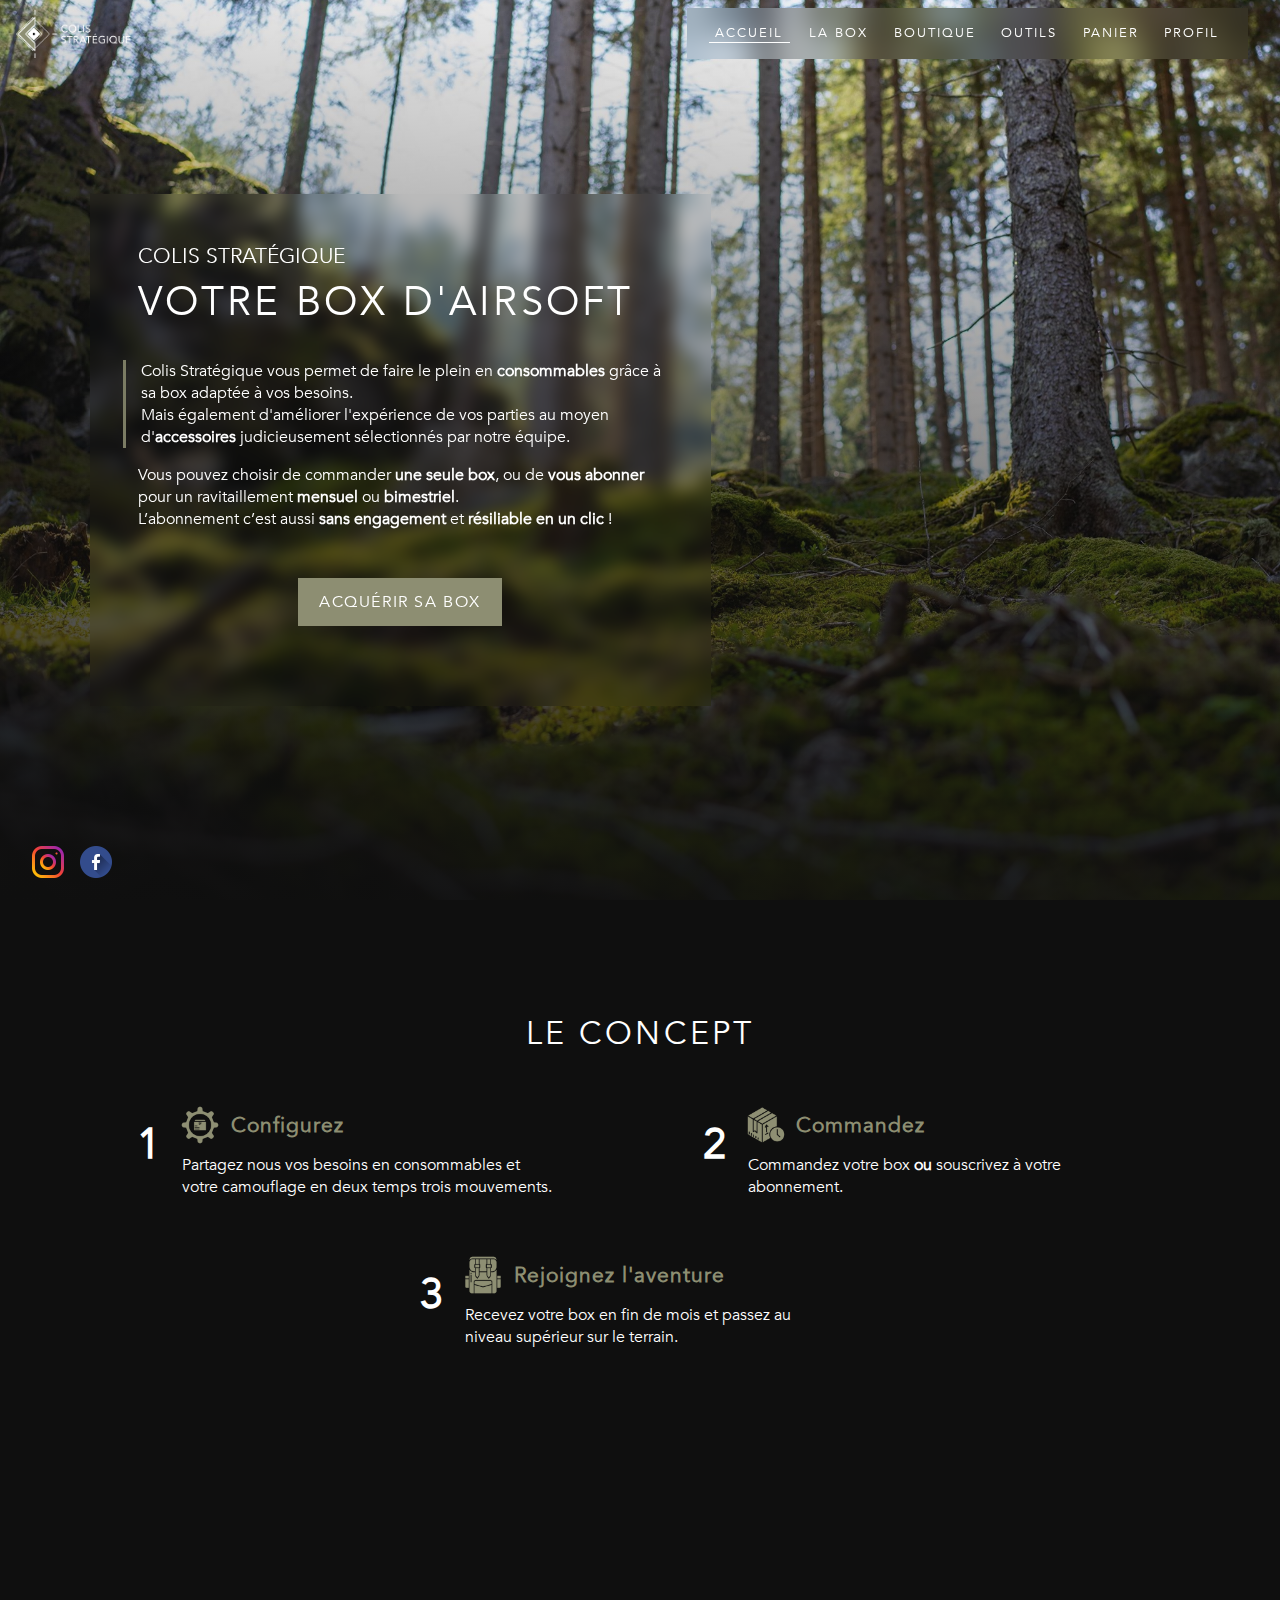
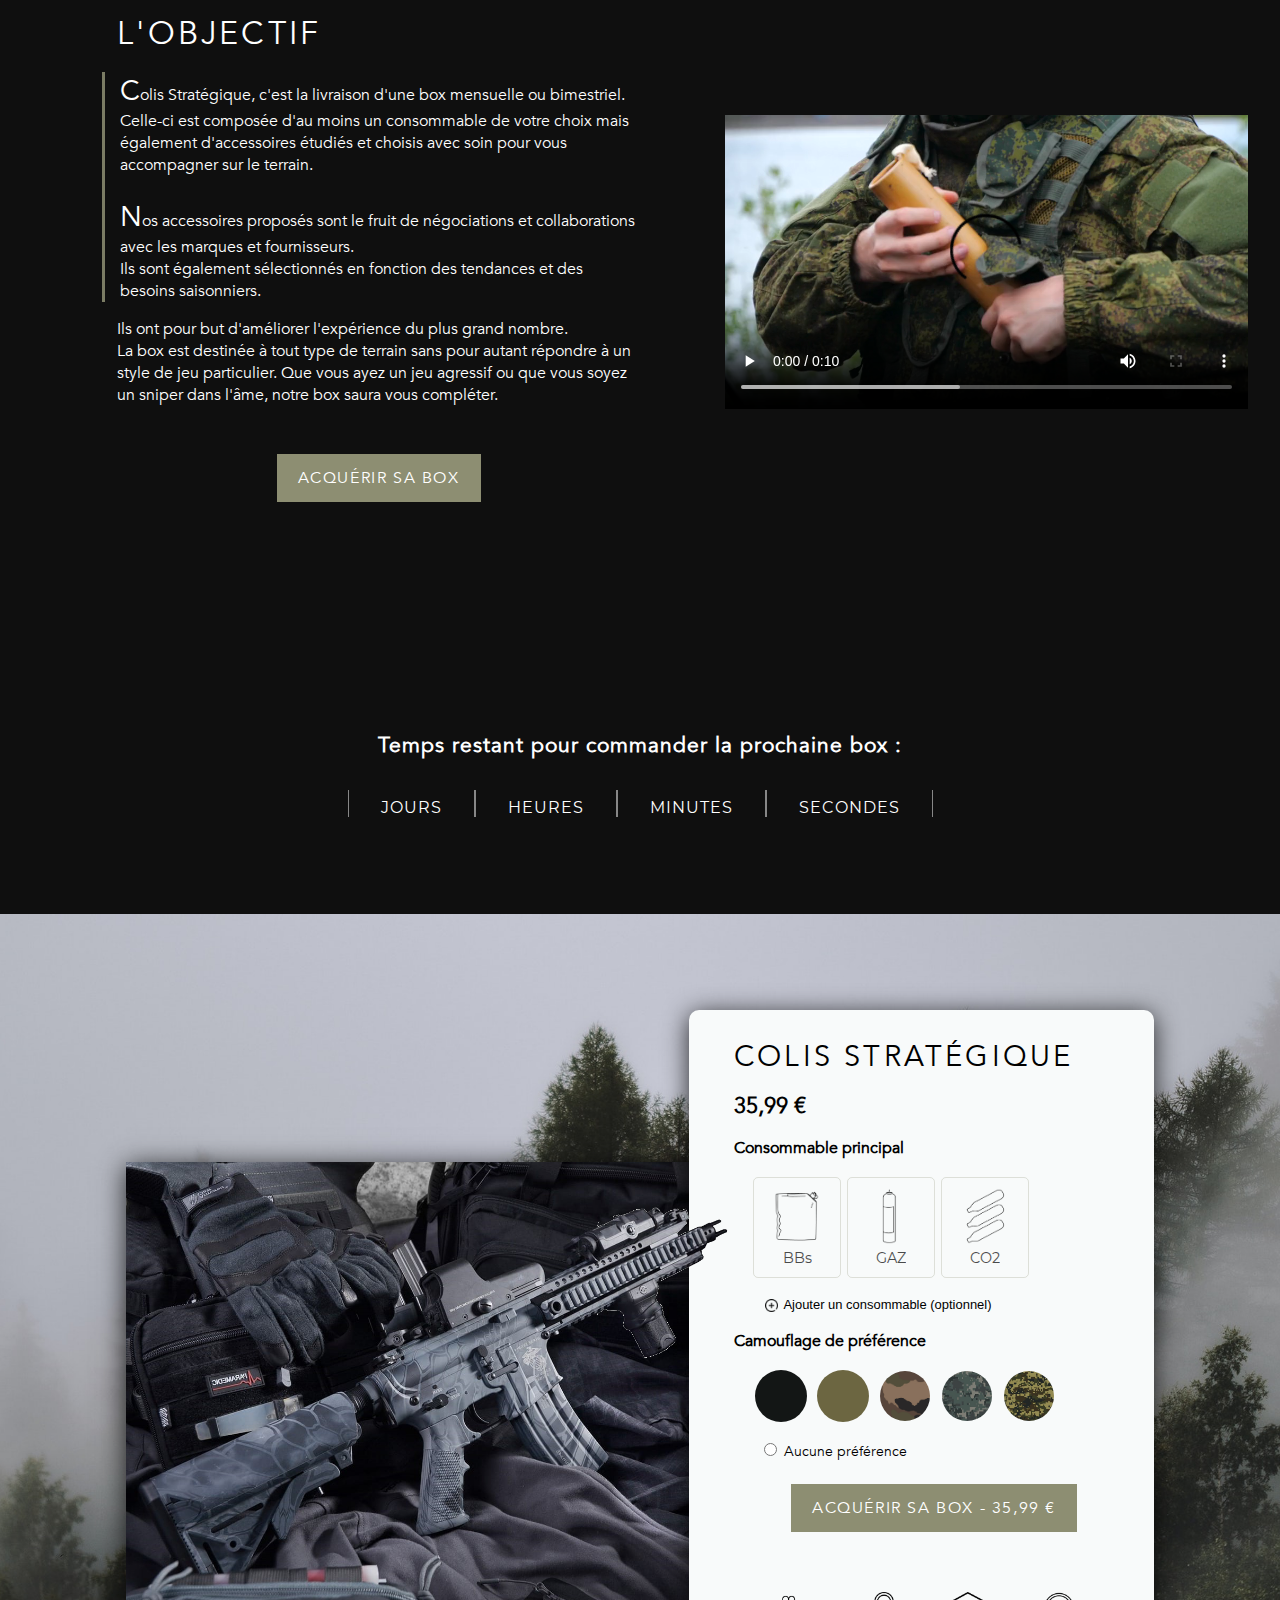
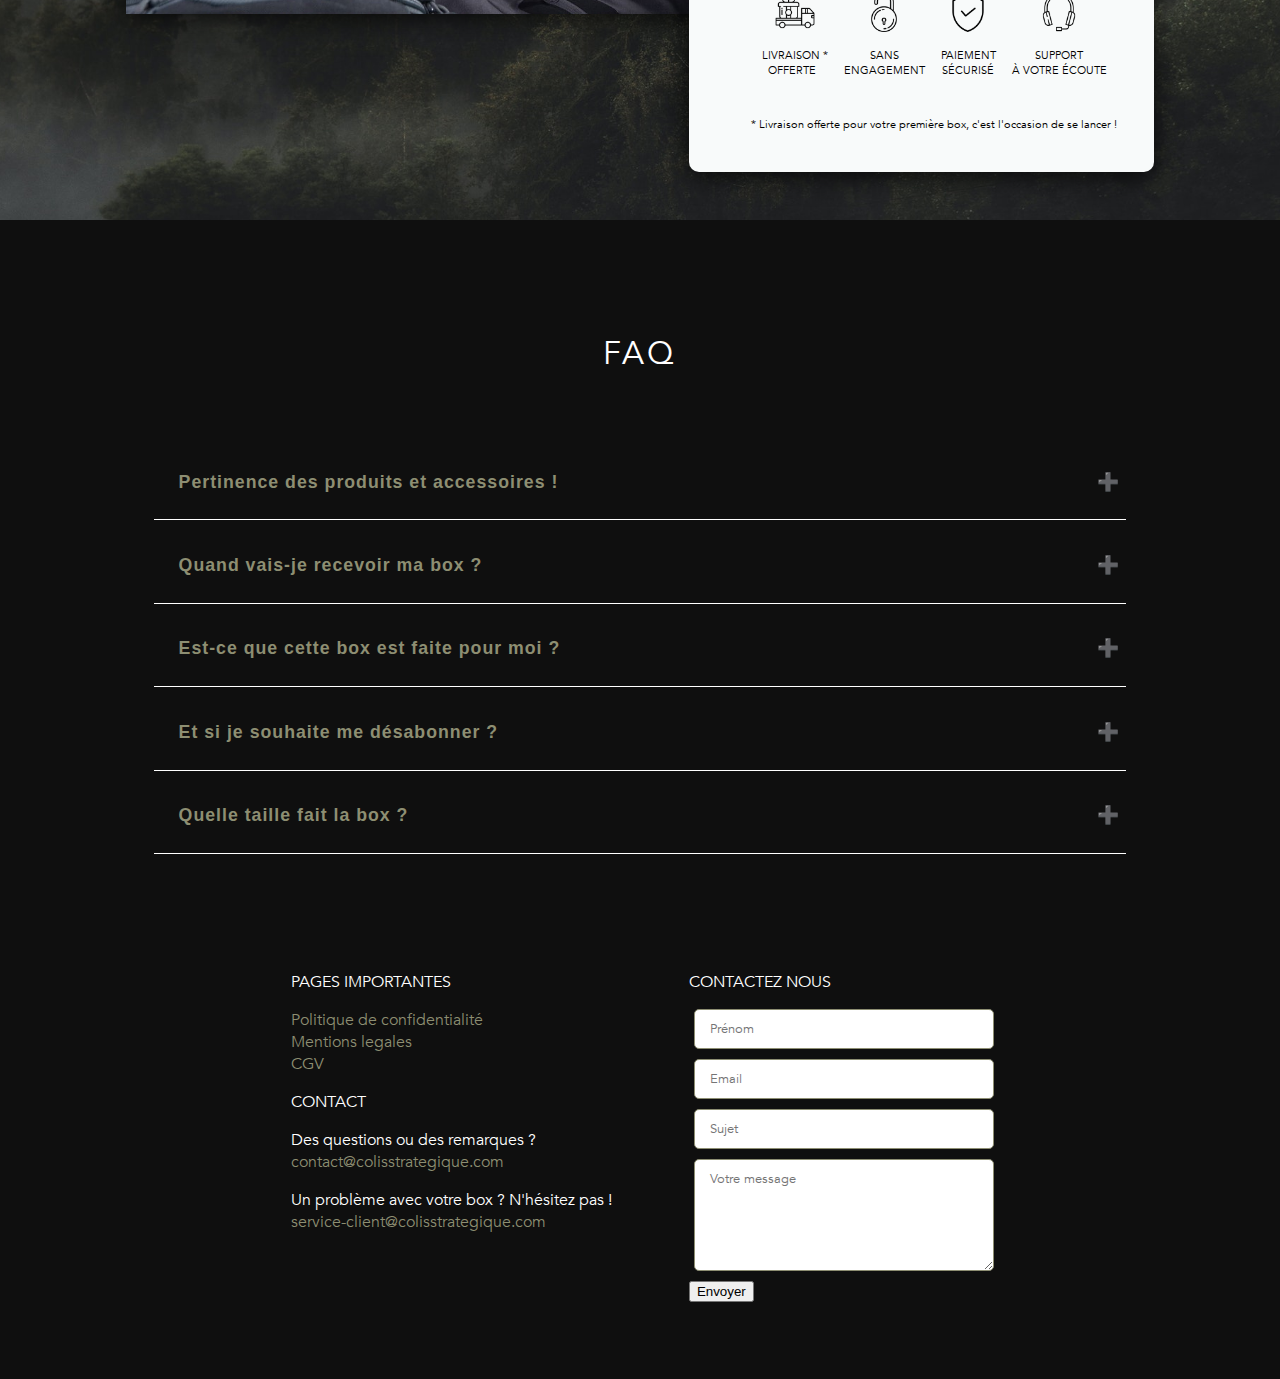
<file: index.html>
<!DOCTYPE html>
<html lang="fr">
<head>
    <meta charset="UTF-8">
    <meta name="viewport" content="width=device-width, initial-scale=1">

    <link rel="stylesheet" href="styles/styles_structure.css">
    <link rel="stylesheet" href="styles/styles_content.css">
    <link rel="stylesheet" href="styles/styles_other.css">
    <link rel="stylesheet" href="styles/styles_config_box_form.css">

    <!-- ANIMATE.CSS -->
    <link rel="stylesheet" href="https://cdnjs.cloudflare.com/ajax/libs/animate.css/4.1.1/animate.min.css"/>

    <!-- icon font awesome -->
    <link rel="stylesheet" href="https://cdnjs.cloudflare.com/ajax/libs/font-awesome/4.7.0/css/font-awesome.min.css">

    <!-- Icons by Flaticon.com ! Thanks to them ! -->

    <title>Title</title>
</head>
<body>

<header id="header">
    <!-- LOGO -->
    <a href=""><img src="pictures/logos/logo_text_blanc.png" alt="Logo Colis Stratégique" id="logo"></a>

    <button class="mobile-nav-toggle"
            aria-controls="primary-navigation"
            aria-expanded="false">
        <span class="sr-only">Menu</span>
    </button>

    <nav>
        <ul id="primary-navigation" data-visible="false" class="primary-navigation">
            <li class="primary-navigation-1 uppercase primary-navigation-current">Accueil</li>
            <li class="primary-navigation-1 uppercase">La box</li>
            <li class="primary-navigation-1 uppercase">Boutique</li>
            <li class="primary-navigation-1 uppercase">Outils</li>
            <li class="primary-navigation-1 uppercase">Panier</li>
            <li class="primary-navigation-1 uppercase">Profil</li>
        </ul>
    </nav>
</header>

<!-- ICON SOCIAL NETWORK -->
<div id="socials-network">
    <a href=""><img src="pictures/logos/instagram.png" alt="Icon Instagramm" class="social-network"></a>
    <a href=""><img src="pictures/logos/facebook.png" alt="Icon Facebook" class="social-network"></a>
</div>

<div id="main-content">

    <!-- PARTIE 1 - USP -->
    <div class="bloc-content usp">
        <div class="partie-gauche">
            <p class="subtitle">COLIS STRATÉGIQUE</p>
            <h1>VOTRE BOX D'AIRSOFT</h1>

            <p class="text-border-left">Colis Stratégique vous permet de faire le plein en
                <b>consommables</b> grâce à sa box adaptée à vos besoins. <br>
                Mais également d'améliorer l'expérience de vos parties
                au moyen d'<b>accessoires</b> judicieusement sélectionnés par notre équipe.</p>

            <p>Vous pouvez choisir de commander <b>une seule box</b>, ou de <b>vous abonner</b> pour
                un ravitaillement <b>mensuel</b> ou <b>bimestriel</b>. <br>
                L’abonnement c’est aussi <b>sans engagement</b> et <b>résiliable en un clic</b> !</p>

            <!-- ICON ANIMATED -->
            <!-- <div class="list-icon-animated">
                <div class="icon-animated-1">
                    <div class="icon-face">1</div>
                    <div class="icon-face">2</div>
                    <div class="icon-face">3</div>
                </div>

                <div class="symbole">+</div>

                <div class="icon-animated-2">
                    <div class="icon-face">1</div>
                    <div class="icon-face">2</div>
                    <div class="icon-face">3</div>
                    <div class="icon-face">4</div>
                </div>

                <div class="symbole">+</div>

                <div class="icon-animated">
                    <div class="icon-face">1</div>
                </div>

                <div class="symbole">=</div>

                <div class="icon-animated">
                    <div class="icon-face">1</div>
                </div>
            </div> -->
            <!-- END ICON ANIMATED -->

            <div class="bloc-content-center">
                <!-- grossir btn, revoir couleurs, rapprocher du texte -->
                <button onclick="location.href='#config-box-partie-droite'" class="button-primary">ACQUÉRIR SA BOX</button>
            </div>
        </div>
    </div>

    <!-- PARTIE 2 - CONCEPT -->
    <div class="bloc-content wrap">
        <h2 class="bloc-content-title">LE CONCEPT</h2>
        <div class="card-concept">
            <div class="card-concept-title">
                <div class="card-concept-number">1</div>
                <img src="pictures/icons/settings.png" alt="icon livraison offerte" class="custom-icon">
                <h3>Configurez</h3>
            </div>
            <div class="card-concept-text">Partagez nous vos besoins en consommables et votre camouflage en deux temps trois mouvements.</div>
        </div>
        <div class="card-concept">
            <div class="card-concept-title">
                <div class="card-concept-number">2</div>
                <img src="pictures/icons/box.png" alt="icon livraison offerte" class="custom-icon">
                <h3>Commandez</h3>
            </div>
            <div class="card-concept-text">Commandez votre box <b>ou</b> souscrivez à votre abonnement.</div>
        </div>
        <div class="card-concept">
            <div class="card-concept-title">
                <div class="card-concept-number">3</div>
                <img src="pictures/icons/backpack.png" alt="icon livraison offerte" class="custom-icon">
                <h3>Rejoignez l'aventure</h3>
            </div>
            <div class="card-concept-text">Recevez votre box en fin de mois et passez au niveau supérieur sur le terrain.</div>
        </div>
    </div>

    <!-- PARTIE 3 - OBJECTIF -->
    <div class="bloc-content">
        <div class="partie-gauche">
            <h2>L'OBJECTIF</h2>
            <p class="text-border-left">
                <span style="font-size: 1.75em">C</span>olis Stratégique, c'est la livraison d'une box mensuelle
                ou bimestriel. Celle-ci est composée d'au moins un consommable de
                votre choix mais également d'accessoires étudiés et choisis avec soin pour vous accompagner sur le terrain.
                <br><br>
                <span style="font-size: 1.75em">N</span>os accessoires proposés sont le fruit de négociations et collaborations avec les
                marques et fournisseurs. <br>
                Ils sont également sélectionnés en fonction des tendances et des besoins saisonniers.</p>
            <p>
                Ils ont pour but d'améliorer l'expérience du plus grand nombre. <br>
                La box est destinée à tout type de terrain sans pour autant répondre à un style de jeu particulier.
                Que vous ayez un jeu agressif ou que vous soyez un sniper dans l'âme, notre box saura vous compléter.
            </p>
            <div class="bloc-content-center">
                <!-- grossir btn, revoir couleurs, rapprocher du texte -->
                <button onclick="location.href='#config-box-partie-droite'" class="button-primary">ACQUÉRIR SA BOX</button>
            </div>
        </div>
        <div class="partie-droite">
            <video id="background-video" controls controlslist="nodownload nofullscreen" preload="metadata"> <!-- poster="image.png" -->
                <source src="./videos/unboxing.mp4" type="video/mp4">
            </video>
        </div>
    </div>

    <!-- PARTIE 4 - TIMER -->
    <div class="bloc-content bloc-content-timer">
        <h3>Temps restant pour commander la <span class="white-space">prochaine box :</span></h3>
        <div id="countdown-next-month">
            <div>
                <div class="countdown-next-month-column">
                    <div id="countdown-day"></div>
                    <div class="countdown-text">JOURS</div>
                </div>
                <div class="countdown-next-month-column">
                    <div id="countdown-hour"></div>
                    <div class="countdown-text">HEURES</div>
                </div>
            </div>
            <div>
                <div class="countdown-next-month-column">
                    <div id="countdown-minute"></div>
                    <div class="countdown-text">MINUTES</div>
                </div>
                <div class="countdown-next-month-column">
                    <div id="countdown-seconde"></div>
                    <div class="countdown-text">SECONDES</div>
                </div>
            </div>
        </div>
    </div>

    <!-- PARTIE 5 - PERSONNALISATION BOX -->
    <div id="config-box-partie-droite" class="bloc-content config-box-content">

        <div class="config-box-partie-gauche">
            <img src="./pictures/table-airsoft.png" alt="Visu box" class="picture-base">
            <img src="./pictures/table-airsoft-calc.png" alt="Visu box" class="picture-superieure">
        </div>

        <div class="config-box-partie-droite">
            <h2>COLIS STRATÉGIQUE</h2>

            <div id="text-prix-box-form" class="prix-config-box">35,99 €</div>

            <!-- CONSO PRINCIPAL -->
            <div class="config-box-produit-content">
                <p><b>Consommable principal</b></p>
                <div class="list-icon-form">
                    <label class="container-icon-form">
                        <input type="radio" name="conso-1">
                        <div onclick="displayBoxDetails(1,1)" id="list-icon-form-img-1-1" class="icon-form">
                            <img src="pictures/icons/form/sachet_bille_noir.png" alt="icon sachet de billes">
                            <p>BBs</p>
                        </div>
                    </label>
                    <label class="container-icon-form">
                        <input type="radio" name="conso-1">
                        <div onclick="displayBoxDetails(1,2)" id="list-icon-form-img-1-2" class="icon-form">
                            <img src="pictures/icons/form/bouteille_gaz_noir.png" alt="icon bouteille gaz">
                            <p>GAZ</p>
                        </div>
                    </label>
                    <label class="container-icon-form">
                        <input type="radio" name="conso-1">
                        <div onclick="displayBoxDetails(1,3)" id="list-icon-form-img-1-3" class="icon-form">
                            <img src="pictures/icons/form/capsule_co2_coir.png" alt="icon capsules co2">
                            <p>CO2</p>
                        </div>
                    </label>
                </div>

                <!-- DETAILS BILLES -->
                <div id="list-icon-form-detail-1-1" class="config-box-details zindex-1">
                    <div class="list-icon-form">
                        <label class="container-icon-form">
                            <input type="radio" name="conso-1-detail">
                            <div class="icon-form">
                                <p>0,20g</p>
                            </div>
                        </label>
                        <label class="container-icon-form">
                            <input type="radio" name="conso-1-detail">
                            <div class="icon-form">
                                <p>0,25g</p>
                            </div>
                        </label>
                        <label class="container-icon-form">
                            <input type="radio" name="conso-1-detail">
                            <div class="icon-form">
                                <p>0,28g</p>
                            </div>
                        </label>
                        <label class="container-icon-form">
                            <input type="radio" name="conso-1-detail">
                            <div class="icon-form">
                                <p>0,32g</p>
                            </div>
                        </label>
                    </div>
                    <!-- PAGE D'AIDE -->
                    <a href="" class="link">Que choisir ?</a>
                </div>

                <!-- DETAILS GAZ -->
                <div id="list-icon-form-detail-1-2" class="config-box-details zindex-1">
                    <div class="list-icon-form">
                        <label class="container-icon-form">
                            <input type="radio" name="conso-1-detail">
                            <div class="icon-form">
                                <p>130 PSI sec</p>
                            </div>
                        </label>
                        <label class="container-icon-form">
                            <input type="radio" name="conso-1-detail">
                            <div class="icon-form">
                                <p>130 PSI lubrifié</p>
                            </div>
                        </label>
                        <label class="container-icon-form">
                            <input type="radio" name="conso-1-detail">
                            <div class="icon-form">
                                <p>150 PSI sec</p>
                            </div>
                        </label>
                        <label class="container-icon-form">
                            <input type="radio" name="conso-1-detail">
                            <div class="icon-form">
                                <p>150 PSI lubrifié</p>
                            </div>
                        </label>
                    </div>
                    <!-- PAGE D'AIDE -->
                    <a href="" class="link">Que choisir ?</a>
                </div>

                <!-- DETAILS CO2 -->
                <div id="list-icon-form-detail-1-3" class="config-box-details zindex-1">
                    <div class="list-icon-form">
                        <label class="container-icon-form">
                            <input type="radio" name="conso-1-detail">
                            <div class="icon-form">
                                <p>x 5</p>
                            </div>
                        </label>
                        <label class="container-icon-form">
                            <input type="radio" name="conso-1-detail">
                            <div class="icon-form">
                                <p>x 10</p>
                            </div>
                        </label>
                        <label class="container-icon-form">
                            <input type="radio" name="conso-1-detail">
                            <div class="icon-form">
                                <p>x 15</p>
                            </div>
                        </label>
                    </div>
                    <!-- PAGE D'AIDE -->
                    <a href="" class="link">Que choisir ?</a>
                </div>

                <!-- AJOUT CONSOMMABLE -->
                <button id="button-add-consommable" onclick="addConsommableBoxForm()" class="link-js">
                    <img src="./pictures/plus.png" alt="icon ajouter un consommable" class="icon-text">
                    Ajouter un consommable (optionnel)
                </button>
            </div>

            <!-- CONSO SUPPLEMENTAIRE -->
            <div id="config-box-conso-supplementaire" class="config-box-produit-content config-box-supplementaire zindex-1">
                <p><b>Consommable supplémentaire (optionnel)</b></p>
                <div class="list-icon-form">
                    <label class="container-icon-form">
                        <input type="radio" name="conso-2">
                        <div onclick="displayBoxDetails(2,1)" class="icon-form">
                            <img src="pictures/icons/form/sachet_bille_noir.png" alt="icon sachet de billes">
                            <p>BBs</p>
                        </div>
                    </label>
                    <label class="container-icon-form">
                        <input type="radio" name="conso-2">
                        <div onclick="displayBoxDetails(2,2)" class="icon-form">
                            <img src="pictures/icons/form/bouteille_gaz_noir.png" alt="icon bouteille gaz">
                            <p>GAZ</p>
                        </div>
                    </label>
                    <label class="container-icon-form">
                        <input type="radio" name="conso-2">
                        <div onclick="displayBoxDetails(2,3)" class="icon-form">
                            <img src="pictures/icons/form/capsule_co2_coir.png" alt="icon capsules co2">
                            <p>CO2</p>
                        </div>
                    </label>
                </div>

                <!-- DETAILS BILLES -->
                <div id="list-icon-form-detail-2-1" class="config-box-details zindex-1">
                    <div class="list-icon-form">
                        <label class="container-icon-form">
                            <input type="radio" name="conso-2-detail">
                            <div class="icon-form">
                                <p>0,20g</p>
                            </div>
                        </label>
                        <label class="container-icon-form">
                            <input type="radio" name="conso-2-detail">
                            <div class="icon-form">
                                <p>0,25g</p>
                            </div>
                        </label>
                        <label class="container-icon-form">
                            <input type="radio" name="conso-2-detail">
                            <div class="icon-form">
                                <p>0,28g</p>
                            </div>
                        </label>
                        <label class="container-icon-form">
                            <input type="radio" name="conso-2-detail">
                            <div class="icon-form">
                                <p>0,32g</p>
                            </div>
                        </label>
                    </div>
                    <!-- PAGE D'AIDE -->
                    <a href="" class="link">Que choisir ?</a>
                </div>

                <!-- DETAILS GAZ -->
                <div id="list-icon-form-detail-2-2" class="config-box-details zindex-1">
                    <div class="list-icon-form">
                        <label class="container-icon-form">
                            <input type="radio" name="conso-2-detail">
                            <div class="icon-form">
                                <p>130 PSI sec</p>
                            </div>
                        </label>
                        <label class="container-icon-form">
                            <input type="radio" name="conso-2-detail">
                            <div class="icon-form">
                                <p>130 PSI lubrifié</p>
                            </div>
                        </label>
                        <label class="container-icon-form">
                            <input type="radio" name="conso-2-detail">
                            <div class="icon-form">
                                <p>150 PSI sec</p>
                            </div>
                        </label>
                        <label class="container-icon-form">
                            <input type="radio" name="conso-2-detail">
                            <div class="icon-form">
                                <p>150 PSI lubrifié</p>
                            </div>
                        </label>
                    </div>
                    <!-- PAGE D'AIDE -->
                    <a href="" class="link">Que choisir ?</a>
                </div>

                <!-- DETAILS CO2 -->
                <div id="list-icon-form-detail-2-3" class="config-box-details zindex-1">
                    <div class="list-icon-form">
                        <label class="container-icon-form">
                            <input type="radio" name="conso-2-detail">
                            <div class="icon-form">
                                <p>x 5</p>
                            </div>
                        </label>
                        <label class="container-icon-form">
                            <input type="radio" name="conso-2-detail">
                            <div class="icon-form">
                                <p>x 10</p>
                            </div>
                        </label>
                        <label class="container-icon-form">
                            <input type="radio" name="conso-2-detail">
                            <div class="icon-form">
                                <p>x 15</p>
                            </div>
                        </label>
                    </div>
                    <!-- PAGE D'AIDE -->
                    <a href="" class="link">Que choisir ?</a>
                </div>

                <!-- CHECKBOX INCLUED IN SUBSCRIB -->
                <div style="margin: 1rem 0; padding-left: 25px">
                    <input type="checkbox" id="inclued-in-subscription" name="inclued-in-subscription">
                    <label for="inclued-in-subscription">Inclure ce consommable dans chaque box <br>(applicable pour l'abonnement)</label>
                </div>

                <!-- DELETE CONSOMMABLE SUPPLEMENTAIRE -->
                <button id="button-delete-consommable" onclick="deleteConsommableBoxForm()" class="link-js">
                    <img src="./pictures/minus.png" alt="icon supprimer un consommable" class="icon-text">
                    Supprimer ce consommable
                </button>
            </div>

            <!-- CAMO -->
            <div id="config-box-camo" class="config-box-produit-content">
                <p><b>Camouflage de préférence</b></p>

                <div class="list-icon-form">
                    <label class="container-icon-form">
                        <input type="radio" name="camo">
                        <div onclick="selectCamo(0)" class="icon-form-camo camo-black"></div>
                    </label>
                    <label class="container-icon-form">
                        <input type="radio" name="camo">
                        <div onclick="selectCamo(1)" class="icon-form-camo camo-green"></div>
                    </label>
                    <label class="container-icon-form">
                        <input type="radio" name="camo">
                        <div onclick="selectCamo(2)" class="icon-form-camo">
                            <img src="./pictures/camo-ce.jpg" alt="camouflage CE">
                        </div>
                    </label>
                    <label class="container-icon-form">
                        <input type="radio" name="camo">
                        <div onclick="selectCamo(3)" class="icon-form-camo">
                            <img src="./pictures/camo-usa-army.jpg" alt="camouflage usa">
                        </div>
                    </label>
                    <label class="container-icon-form">
                        <input type="radio" name="camo">
                        <div onclick="selectCamo(4)" class="icon-form-camo">
                            <img src="./pictures/camo-russian-army.jpg" alt="camouflage russian">
                        </div>
                    </label>
                </div>

                <!-- CHECKBOX NO PREFERENCE -->
                <div style="margin-top: 1rem; padding-left: 25px">
                    <input onclick="selectCamo(-1)" type="radio" id="no-camo-preference" name="camo">
                    <label for="no-camo-preference">Aucune préférence</label>
                </div>

            </div>

            <!-- BUTTON ACHETER -->
            <div class="bloc-button">
                <!-- grossir btn, revoir couleurs, rapprocher du texte -->
                <button class="button-primary">ACQUÉRIR SA BOX - <span class="prix-config-box white-space">35,99 €</span></button>
            </div>

            <!-- ICONS DE GARANTIE -->
            <div class="list-icon">
                <div class="icon-card">
                    <img src="pictures/icons/truck-black.png" alt="icon livraison offerte" class="custom-icon">
                    <p class="titre-icon">LIVRAISON *<br>OFFERTE &nbsp</p>
                </div>
                <div class="icon-card">
                    <img src="pictures/icons/unlock-black.png" alt="icon sans engagement" class="custom-icon">
                    <p class="titre-icon">SANS<br>ENGAGEMENT</p>
                </div>
                <div class="icon-card">
                    <img src="pictures/icons/security-black.png" alt="icon paiement securise" class="custom-icon">
                    <p class="titre-icon">PAIEMENT<br>SÉCURISÉ</p>
                </div>
                <div class="icon-card">
                    <img src="pictures/icons/headset-black.png" alt="icon support a votre ecoute" class="custom-icon">
                    <p class="titre-icon">SUPPORT<br>À VOTRE ÉCOUTE </p>
                </div>
            </div>

            <div class="bloc-text-center" style="font-size: 0.75em">
                * Livraison offerte pour votre première box, c'est l'occasion de se lancer !
            </div>

        </div>

    </div>

    <!-- PARTIE 6 - FAQ -->
    <div class="bloc-content wrap">
        <h2 class="bloc-content-title">FAQ</h2>

        <div class="bloc-content-collaps">
            <div class="bloc-content-collaps-part">
                <button type="button" class="collaps"><h3>Pertinence des produits et <span class="white-space">accessoires !</span></h3></button>
                <div class="collaps-content">
                    <p class="text-border-left">
                        Toutes billes => bio
                        Accessoires adaptés à tout terrains (Forêts, CQB, … )
                        L'objectif est de répondre aux besoins du plus grand nombre sans favoriser des styles de jeu.
                        Vous ne recevrez donc jamais de chargeurs et accessoires spécifiques à un type de réplique ou style de jeu (exemple, une gillie).
                        De même, nous sélectionnons des équipements propice à la période de l’année.
                        Par exemple, vous ne recevrez donc jamais de pancho en juillet !
                    </p>
                </div>
            </div>

            <div class="bloc-content-collaps-part">
                <button type="button" class="collaps"><h3>Quand vais-je recevoir <span class="white-space">ma box ?</span></h3></button>
                <div class="collaps-content">
                    <p class="text-border-left">
                        Si vous vous abonnez entre le 1 et le 10 du mois vous recevrez la box du mois en cours. Si vous vous abonnez après le 10 du mois vous recevrez la box du mois suivant.

                        Les box arrivent généralement entre le 20 et le 25 de chaque mois.

                        Par exemple si vous vous abonnez le 8 février vous recevrez votre première box entre le 20 et le 25 février.
                        Si vous vous abonnez le 17 février vous recevrez votre première box entre le 20 et le 25 mars.
                    </p>
                </div>
            </div>

            <div class="bloc-content-collaps-part">
                <button type="button" class="collaps"><h3>Est-ce que cette box est faite <span class="white-space">pour moi ?</span></h3></button>
                <div class="collaps-content">
                    <p class="text-border-left">
                        Vous êtes un passionné d’airsoft qui consomme au moins un sachet de bille par mois ?

                        Dans ce cas nous pensons que notre offre peut vous intéresser.

                        Vous voulez vous faire votre propre avis ?
                        Vous pouvez tester notre ravitaillement pendant 1 mois seulement sans engagement ! Parfait !
                    </p>
                </div>
            </div>

            <div class="bloc-content-collaps-part">
                <button type="button" class="collaps"><h3>Et si je souhaite me <span class="white-space">désabonner ?</span></h3></button>
                <div class="collaps-content">
                    <p class="text-border-left">

                    </p>
                </div>
            </div>

            <div class="bloc-content-collaps-part">
                <button type="button" class="collaps"><h3>Quelle taille fait la box ?</h3></button>
                <div class="collaps-content">
                    <p class="text-border-left">
                        La taille de votre colis stratégique peut varier selon la taille des accessoires ou de vos consommables.

                        En générale, la taille sera de :
                        Au maximum, la taille sera de :

                        Par conséquent le colis ne rentre pas dans la majorité des boîtes aux lettres. Colis Stratégique vous conseille donc de vous le faire livrer en point relais !
                    </p>
                </div>
            </div>
        </div> <!-- bloc-content-collaps -->
    </div> <!-- bloc-content -->

    <!-- FOOTER -->
    <div id="footer">
        <div>
            <p>PAGES IMPORTANTES</p>
            <p>
                <a href="" class="link">Politique de confidentialité</a><br>
                <a href="" class="link">Mentions legales</a><br>
                <a href="" class="link">CGV</a><br>
            </p>

            <p>CONTACT</p>
            <p>Des questions ou des remarques ? <br>
                <span style="color: #8D8E72">contact@colisstrategique.com</span></p>
            <p>Un problème avec votre box ? N'hésitez pas ! <br>
                <span style="color: #8D8E72">service-client@colisstrategique.com</span></p>
        </div>

        <div class="form-contact">
            <form>
                <p>CONTACTEZ NOUS</p>
                <input type="text" class="form-control" id="contact-form-prenom" placeholder="Prénom">
                <input type="email" class="form-control" id="contact-form-email" placeholder="Email">
                <input type="text" class="form-control" id="contact-form-sujet" placeholder="Sujet">
                <textarea class="form-control" id="contact-form-message" placeholder="Votre message" rows="5"></textarea>
                <button type="submit" class="btn btn-primary">Envoyer</button>
            </form>
        </div>
    </div>

</div>

    <!-- JAVASCRIPT -->
    <script src="script.js" defer></script>
    <script src="nav.js" defer></script>

</body>
</html>
</file>
<file: styles/styles_structure.css>
@font-face {
    font-family: "mainFont";
    src: url("../Fonts/Avenir.ttc");
}

@font-face {
    font-family: "fontTimer";
    src: url("../Fonts/Montserrat-Regular.ttf");
}

:root {
    --main-color: #8D8E72;
    --secondary-color: #EA820B;

    --font-color: #fff;

    --background-color: #0F0F0F; /* #060301 */
}

html, body {
    font-family: "mainFont";
    height: 100%;
    margin: 0;
    padding: 0;
    scroll-behavior: smooth;
}

body {
    overflow-x: hidden;
}

/* POLICES */
h1 {
    font-size: 2.5rem;
    font-weight: 100;
    letter-spacing: 0.2rem;
    margin: 0.1em 0 0.75em 0;
}

h2 {
    font-size: 2em;
    font-weight: 100;
    letter-spacing: 0.2rem;
    margin: 0.5em 0;
}

h3 {
    font-size: 1.33em;
    letter-spacing: 1px;
    color: var(--main-color);
}

p {
    font-size: 1rem;
}

hr {
    opacity: 0.25;
}

.subtitle {
    margin: 0 0 0 0;
    font-size: 1.3rem;
}

.uppercase {
    text-transform: uppercase;
}

ul {
    margin: 0;
    padding: 0;
}

@media screen and (max-width: 480px){
    h1 {font-size: 2.25rem;}

    h2 {font-size: 1.75em;}

    h3 {font-size: 1.25em;}

    .subtitle {font-size: 1.2rem;}
}

/* NAVBAR */
#header {
    position: fixed;
    top: 0;
    width: 100%;
    padding: 0.5rem 1rem;
    display: flex;
    justify-content: space-between;
    align-items: center;
    color: var(--font-color);
    overflow: hidden;
    z-index: 51;

    background-color: transparent;
    transition: background-color 0.3s linear;
}

#header a {
    display: flex;
    align-items: center;
}

.mobile-nav-toggle {
    display: none;
}

.primary-navigation {
    display: flex;
    letter-spacing: 2px;
    list-style-type: none;
    padding: 1rem;
    backdrop-filter: blur(1rem);
}

.primary-navigation-1 {
    font-size: 0.8rem;
    padding: 0 0.5em;
    margin: 0 0.5em;
    border-bottom: 1px solid rgba(255, 255, 255, 0);
}

.primary-navigation-current {
    border-bottom: 1px solid #fff;
}

/* LOGO */
#logo {
    height: 3rem;
}

/* SOCIAL NETWORK */
#socials-network {
    position: fixed;
    bottom: 1rem;
    left: 1rem;
    display: flex;
    flex-direction: row;
    z-index: 51;
}

.social-network {
    height: 2rem;
    padding: 0 0 0 1rem;
}

@media screen and (min-width: 850px) {
    .primary-navigation {
        margin-right: 3rem;
    }

    .primary-navigation-1 {
        transition: 1s;
    }

    .primary-navigation-1:hover {
        cursor: pointer;
        border-bottom: 1px solid rgba(255, 255, 255, 1);
    }
}

@media screen and (max-width: 849px) {

    #logo {
        height: 3rem;
    }

    .primary-navigation {
        position: fixed;
        right: 0;
        inset: 0 0 0 40%;
        flex-direction: column;
        padding: min(30vh, 10rem) 2em;
        background: rgba(15, 15, 15, 0.95); /* rgba(34, 27, 27, 0.95) */
        z-index: 1000;

        transform: translateX(100%);
        transition: transform 500ms ease-out;
    }

    .primary-navigation[data-visible="true"] {
        transform: translateX(0%);
    }

    .primary-navigation-1 {
        padding: 1.5rem 0 0.5rem 0;
        text-align: center;
        font-size: 1rem;
    }

    .primary-navigation-1:hover {
        color: var(--main-color);
    }

    .mobile-nav-toggle {
        display: block;
        position: absolute;
        top: 1rem;
        right: 4rem;
        background-color: transparent;
        background-image: url("../pictures/menu.png");
        background-size: cover;
        background-repeat: no-repeat;
        width: 2rem;
        border: 0;
        aspect-ratio: 1;
        z-index: 9999;
    }

    .mobile-nav-toggle[aria-expanded="true"] {
        background-image: url("../pictures/close.png");
    }

    #socials-network {
        width: 100%;
        backdrop-filter: blur(0.5rem);
        justify-content: center;
        bottom: 0;
        left: 0;
    }

    .social-network {
        height: 1.75rem;
        padding: 0.5rem 0.25rem 0rem 0.25rem;
    }

    /* for browser which support backdrop-filter */
    @supports (backdrop-filter: blur(1rem)) {
        .primary-navigation {
            background: rgba(34, 27, 27, 0.7);
            backdrop-filter: blur(1rem);
        }
    }
}

/* ANIMATION MANAGEMENT */
/* cancel animation during resize windows */
.resize-animation-stopper * {
    transition: none !important;
    animation: none !important;
}

/* BUTTONS */
.bloc-button {
    padding: 0.5em 0 2.5em 0;
    text-align: center;
}

.button-primary {
    text-transform: uppercase;
    text-decoration: none;
    cursor: pointer;
    background-color: #8D8E72;
    border: solid 1px transparent;
    font-family: "mainFont";
    font-size: 1rem;
    color: white;
    letter-spacing: 0.1em;
    margin: 1em;
    padding: 0.75em 1.25em;

    transition: background-color 0.3s linear;
}

.button-primary:hover {
    background-color: white;
    color: #8D8E72;
    transition: background-color 0.3s linear;
}

.button-secondary {
    text-transform: uppercase;
    text-decoration: none;
    cursor: pointer;
    background-color: #8D8E72;
    border: solid 1px transparent;
    font-family: "mainFont";
    font-size: 1rem;
    color: white;
    letter-spacing: 0.1em;
    margin: 1em;
    padding: 0.75em 1.25em;

    transition: background-color 0.3s linear;
}

.button-secondary:hover {
    background-color: white;
    color: #8D8E72;
    transition: background-color 0.3s linear;
}
</file>
<file: styles/styles_content.css>
/* MAIN CONTENT */
#main-content {
    margin: 0;
    background-color: var(--background-color);
}

.bloc-content {
    margin: 0; /* 3% 0 5% 0 */
    padding: 6rem 2rem 3rem 2rem;
    display: flex;
    flex-direction: row;
    flex-wrap: nowrap;
    justify-content: space-evenly;
    align-items: center;
    color: var(--font-color);

    transition: all 0.5s linear;
}

.partie-gauche {
    width: 50%;
    max-width: 525px;
    margin: max(5rem, 5%) max(1rem, 7%); /* 0 45px 0 50px */
    /*color: var(--font-color);*/
    flex-grow: 1;
    z-index: 1;

    transition: all 0.5s linear;
}

.partie-gauche img {
    width: 100%;
    border-radius: 10px;
}

.partie-droite {
    width: 50%;

    max-width: 600px;
    color: white;
    flex-grow: 1;
    z-index: 1;
}

.wrap {
    flex-wrap: wrap;
}

.flex-row {
    display: flex;
    flex-direction: row;
}

.flex-column {
    display: flex;
    flex-direction: column;
}

.bloc-text-center {
    text-align: center;
}

.bloc-content-center {
    width: 100%;
    text-align: center;
    padding: 1rem 0;
}

.bloc-content-title {
    width: 100%;
    text-align: center;
    color: white;
}

.sous-text {
    font-size: 80%;
    margin-top: 0;
    margin-bottom: 25px;
}

.sous-text a {
    text-decoration: none;
    color: #8D8E72;
    font-style: italic;
}

@media screen and (max-width: 1024px) {
    .partie-gauche {
        padding-inline: 2rem;
    }
}

/* USP */
.usp{
    min-height: 100vh;
    padding: 0;
    justify-content: flex-start;

    /* linear-gradient(90deg, rgba(0,0,0,0.5) 55%, rgba(0,0,0,0.3) 100%) */
    background-image: linear-gradient(186deg, rgba(0,0,0,0) 0%, rgba(15,15,15,1) 100%),
    url("../pictures/forest.png");
    background-position: center;
    background-repeat: no-repeat;
    background-size: cover;
}

.usp .partie-gauche {
    padding: min(3rem, 7%);
    /*margin: max(5rem, 7%) max(3rem, 7%);*/
    -webkit-backdrop-filter: blur(0.5rem);
    backdrop-filter: blur(0.5rem);
    /*min-width: 300px;*/
}

@media screen and (max-width: 1024px) {
    .bloc-content {
        padding-left: 0;
        padding-right: 0;
        flex-wrap: wrap;
        transition: all 0.5s linear;
    }

    .partie-gauche {
        margin-top: 3rem;
        margin-bottom: 2rem;
    }
}

/* CONCEPT */
.card-concept {
    display: flex;
    flex-direction: column;
    min-width: 240px;
    max-width: 400px;
    margin: 0.5em 0.5em;
    padding: 1em 2em;

}

.card-concept-title {
    display: flex;
    flex-direction: row;
    align-items: center;
}

.card-concept-title h3 {
    margin: 0;
    padding: 0 0 0 0.5em;
    color: #8D8E72;
}

.card-concept-number {
    position: relative;
    font-size: 2.65em;
    font-weight: bold;
    color: white;
    left: -20px;
    top: 20px;
}

.card-concept-text {
    padding: 0 0 0 25px;
    color: white;
}

@media screen and (max-width: 480px) {
    .card-concept {
        margin: 0;
        padding: 1.5rem 7%;
    }

    .card-concept-number {
        display: none;
    }

    .card-concept-text {
        padding: 0.5rem;
        padding-left: 25px;
    }
}

/* TIMER */

.bloc-content-timer {
    padding: 3rem 2rem 7% 2rem;
    flex-direction: column;
    justify-content: center;
    text-align: center;
    position: relative;
}

.bloc-content-timer h3 {
    color: white;
}

#countdown-next-month {
    font-family: "fontTimer";
    font-variant-numeric: tabular-nums;
    font-size: 300%;
    max-font-size: 4rem;
    letter-spacing: 5px;
}

#countdown-next-month, #countdown-next-month > div {
    display: flex;
    flex-direction: row;
    flex-wrap: wrap;
    justify-content: center;
}

.countdown-next-month-column {
    margin: 0.5rem 0;
    border-inline: solid 1px rgba(255, 255, 255, 0.5);
}

.countdown-next-month-column div {
    text-align: center;
    margin: 0 2rem;
}

.countdown-text {
    padding-top: 0.5rem;
    font-size: 1rem;
    letter-spacing: 1px;
}

@media screen and (max-width: 480px){
    .bloc-content-timer {
        padding-left: 5%;
        padding-right: 5%;
    }

    #countdown-next-month {
        font-size: 2rem;
        letter-spacing: 0.1rem;
    }

    #countdown-next-month, #countdown-next-month > div {
        flex-wrap: wrap;
    }

    .countdown-next-month-column {
        border-inline: none;
    }

    .countdown-next-month-column div {
        margin: 0.5rem;
    }

    .countdown-text {
        padding-top: 0.2rem;
        font-size: 0.7rem;
        letter-spacing: 1px;
    }
}

/* FAQ - COLLAPS */
.bloc-content-collaps {
    width: min(80%, 1000px); /* prend la valeur la plus petite */
    margin-top: 5vh;
}

.bloc-content-collaps-part {
    border-bottom: 1px solid #fff;
    margin: 0 0;
    padding: 1em 0 0.5em 0;
}

.collaps {
    cursor: pointer;
    width: 100%;
    text-align: left;
    color: #fff;
    border: none;
    outline: none;
    background-color: var(--background-color);
    padding-left: 25px;
}

.collaps h3 {
    padding-right: 2.5rem;
}

.collaps h3:after {
    content: '\02795'; /* Unicode character for "plus" sign (+) */
    color: #fff;
    float: right;
    margin-right: -2.5rem;
}

/* Add a background color to the button if it is clicked on (add the .active class with JS), and when you move the mouse over it (hover) */
.active, .collaps:hover {
    /*background-color: #ccc;*/
}

.active h3:after {
    content: "\2796"; /* Unicode character for "minus" sign (-) */
}

/* Style the collapsible content. Note: hidden by default */
.collaps-content {
    overflow: hidden;
    padding: 0 20px;
    max-height: 0;
    transition: max-height 0.2s ease-out;
}

/* FOOTER */
#footer {
    display: flex;
    flex-direction: row;
    flex-wrap: wrap;
    justify-content: center;
    color: #ffffff;

    padding: 2% 5% max(2%, 50px) 5%;

    font-size: 90%;
}

#footer div {
    padding: 3vh 3vw;
}
</file>
<file: styles/styles_other.css>
/* ICONS */
.list-icon {
    display: flex;
    flex-wrap: wrap;
    justify-content: center;
    margin: 0 0 5% 0;
}

.icon-card {
    text-align: center;
    padding: 2% 2%; /* 0 1em */
}

.custom-icon{
    width: 40px;
    height: 40px;
}

.titre-icon{
    font-size: 0.75em;
}

.icon-text {
    height: 1em;
    margin: 0 0.2em -0.2em 0;
}

/* ICON ANIMATED */

.list-icon-animated {
    display: flex;
    flex-direction: row;
    align-items: center;
    justify-content: center;
}

.icon-animated {
}

.icon-face {
    width: 50px;
    height: 50px;
    background: red;
    margin: 1rem;
    color: white;
    text-align: center;
    display: none;

    --animate-duration: 1s
}

/* VIDEO */
#background-video {
    max-width: 100%;
}

/* PICTURIES */

/* TOOLTIPS */

/*https://www.w3schools.com/css/css_tooltip.asp*/


/* OTHERS */

.text-border-left {
    border-left: 3px solid #7B7C64;
    padding-left: 15px;
    margin-left: -15px;
}

.link {
    text-decoration: none;
    color: #8D8E72;
}

.link:hover {
    text-decoration: underline;
}

.white-space {
    white-space: nowrap;
}

/* FORMULAIRE DE CONTACT */

.form-contact {
    width: min(100%, 300px);
}

input[type=text], input[type=email], textarea {
    font-family: "mainFont";
    width: 100%;
    padding: 10px 15px;
    margin: 10px 5px;
    display: block;
    border: 1px solid #8D8E72;
    border-radius: 5px;
    box-sizing: border-box;
}

input[type=text]:focus, input[type=email]:focus, textarea:focus {
    border: 3px solid #8D8E72;
}

input[type=submit] {

}

input[type=submit]:hover {

}
</file>
<file: styles/styles_config_box_form.css>
/* FORM PERSONNALISATION */

.config-box-content {
    position: relative;
    justify-content: center;
    background: url("../pictures/backgrounds/forest_mist_bis.png");
    background-position: center;
    background-repeat: no-repeat;
    background-size: cover;
}

.config-box-partie-gauche {
    position: relative;
    top: 15%;
    width: 50%;
    height: auto;

    transition: all 0.5s linear;
}

.config-box-partie-gauche img {
    width: 100%;
}

.picture-base {
    width: 100%;
    box-shadow: 0 4px 26px rgba(0, 0, 0, 0.8)  ;
    -webkit-box-shadow: 0 4px 26px rgba(0, 0, 0, 0.8)  ;
    -moz-box-shadow: 0 4px 26px rgba(0, 0, 0, 0.8)  ;
}

.picture-superieure {
    position: absolute;
    top: 0;
    left: 0;
    width: 100%;
    z-index: 5;
}

.config-box-partie-droite {
    width: 400px;
    margin: 0 0 0 -45px;
    padding: 1% 20px 40px 45px;
    border-radius: 10px;
    background-color: #F8FAFA;
    font-size: 0.9em;
    color: black;

    box-shadow: 0 4px 26px rgba(0, 0, 0, 0.8)  ;
    -webkit-box-shadow: 0 4px 26px rgba(0, 0, 0, 0.8)  ;
    -moz-box-shadow: 0 4px 26px rgba(0, 0, 0, 0.8)  ;
    z-index: 2;

    transition: all 0.5s linear;
}

/* ICONS FORM */

.list-icon-form {
    margin: 2% 4%;
    display: flex;
    flex-direction: row;
    justify-content: flex-start;
    flex-wrap: wrap;
    text-decoration: none;
}

.container-icon-form {
    cursor: pointer;
    -webkit-user-select: none;
    -moz-user-select: none;
    -ms-user-select: none;
    user-select: none;
}

/* hider the browser's default radio button */
.container-icon-form input {
    position: absolute;
    opacity: 0;
    cursor: pointer;
}

.icon-form {
    margin: 2px 3px;
    padding: 10px 15px;
    border: 1px solid rgba(141,142,114,0.25);
    outline: 1px solid rgba(141,142,114,0);
    border-radius: 5px;
}

.icon-form img {
    height: 3.5rem; /* 35px */
    width: 3.5rem;
}

.icon-form p {
    margin: 0 0 0 0;
    padding: 0;
    text-align: center;
    font-family: "fontTimer";
    color: #000;
    opacity: 0.7;
    font-size: 1em;

}

.container-icon-form:hover input ~ .icon-form{
    border: 1px solid rgba(141,142,114,0.75);
    outline: 1px solid rgba(141,142,114,0.75);
}

.container-icon-form input:checked ~ .icon-form /*.icon-form-active*/ {
    border: 1px solid rgba(141,142,114,0.75);
    outline: 1px solid rgba(141,142,114,0.75);

    background-color: #8D8E72;
}

.container-icon-form input:checked ~ .icon-form p {
    color: white;
}

.container-icon-form input:checked ~ .icon-form img {
    filter: invert(100%);
    -webkit-filter: invert(100%);
}

.icon-form-camo {
    height: 50px;
    width: 50px;
    margin: 2px 5px;
    padding: 0;
    border: 1px solid rgba(141,142,114,0);
    outline: 2px solid rgba(141,142,114,0);
    border-radius: 50%;
}

.icon-form-camo img {
    height: 50px;
    width: 50px;
    border-radius: 50%;
}

.container-icon-form:hover input ~ .icon-form-camo {
    border: 1px solid rgba(141,142,114,0.75);
    outline: 2px solid rgba(141,142,114,0.75);
}

.container-icon-form input:checked ~ .icon-form-camo {
    border: 1px solid rgba(141,142,114,0.75);
    outline: 2px solid rgba(141,142,114,0.75);
}

.camo-black {
    background-color: #131615;
}

.camo-green {
    background-color: #6c6641;
}

/* HIDDEN PARTS */

.config-box-supplementaire {
    max-height: 0;
    overflow: hidden;
    transition: max-height 0.75s ease-in;
}

.config-box-supplementaire-active {
    max-height: 1000px;
    transition: max-height 1.5s ease-out;
}

#button-add-consommable {
    max-height: 500px;
    overflow: hidden;
    transition: max-height 250ms ease-out;
}

.config-box-details {
    max-height: 0;
    overflow: hidden;
    transition: max-height 0.5s ease-in;
}

.config-box-details-active {
    max-height: 500px;
    transition: max-height 1s ease-out 500ms;
}

.zindex-1 input{ /* For dont detect input below the front */
    z-index: -1;
}

/* OTHERS */

.config-box-partie-droite .button-primary:hover {
    background-color: #F8FAFA;
}

#config-box-camo {
    margin-top: 2rem;
}

#config-box-conso-supplementaire {
    margin-top: -1rem;
}

.config-box-details .link {
    padding-left: 25px;
}

.link-js {
    position: relative;
    font-size: 0.9em;
    margin-left: 25px;
    margin-top: 0.5rem;
    border: none;
    background: none;
}

.link-js:hover, .link-js:active {
    color: var(--main-color);
}

#text-prix-box-form {
    font-size: 1.5em;
    font-weight: bold;
    margin: 0.5em 0;
}

/* RESPONSIVE */
@media screen and (max-width: 910px) {
    .config-box-content{
        flex-direction: column;
    }

    .config-box-partie-gauche {
        /*position: sticky;
        top: 5rem;*/
        width: 90%;
        max-width: 400px;
        padding: 0 0 5% 0;
        z-index: 3;
    }

    .config-box-partie-droite {
        width: auto;
        max-width: 400px;
        margin: 0 3%;
    }
}

@media screen and (max-width: 480px) {
    .config-box-content {
        background: url("../pictures/backgrounds/forest_mist_bis_mobile.png");
        background-position: center;
        background-repeat: no-repeat;
        background-size: cover;
    }

    .config-box-partie-droite {
        padding: 1% 2rem 40px 2rem;
    }

    .list-icon-form {
        margin: 4% 4%;
        justify-content: center;
        flex-wrap: nowrap;
    }
}
</file>
